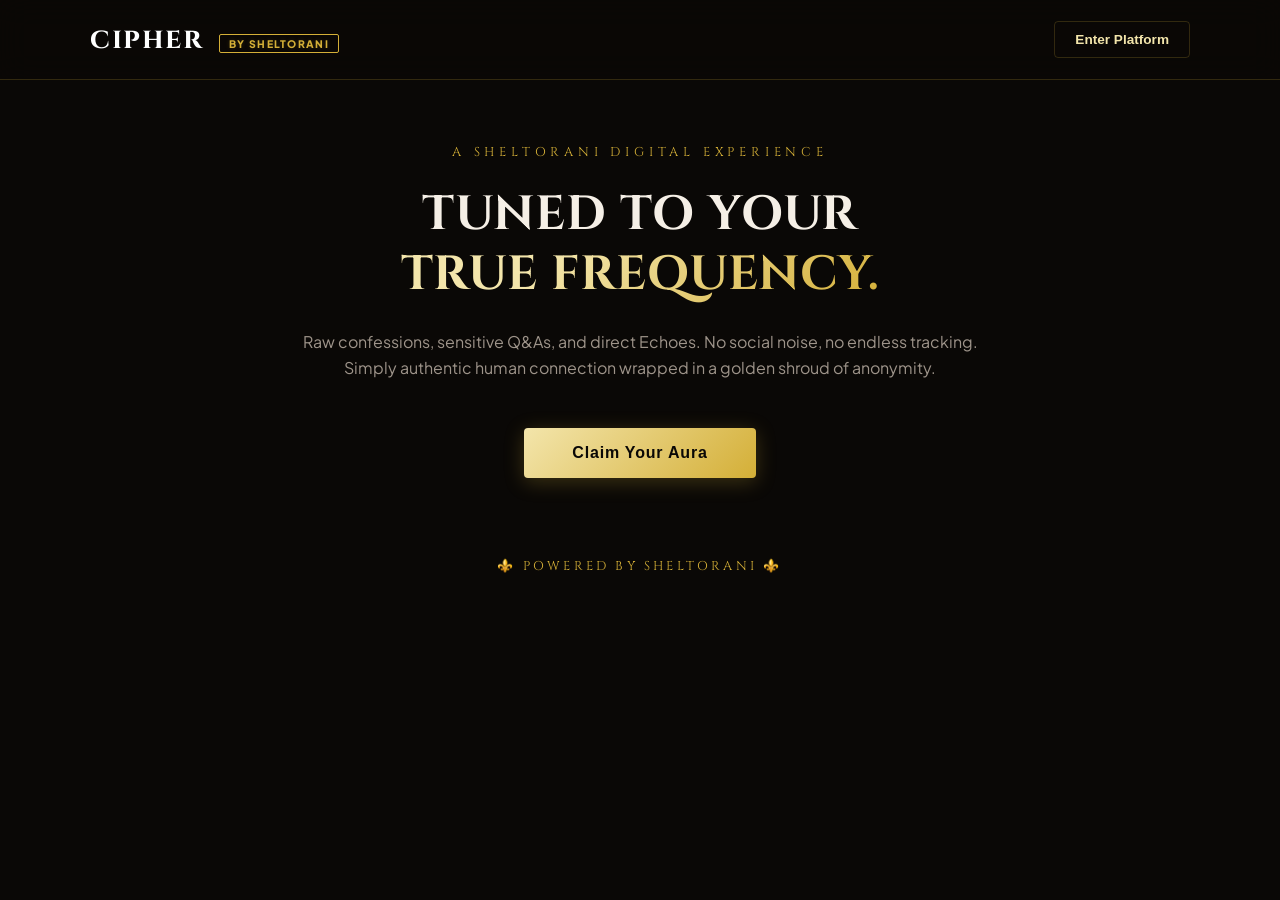
<file: index.html>
<!DOCTYPE html>
<html lang="en">
<head>
    <meta charset="UTF-8">
    <meta name="viewport" content="width=device-width, initial-scale=1.0, maximum-scale=1.0, user-scalable=no">
    <title>Cipher — Powered by Sheltorani</title>
    <link rel="preconnect" href="https://fonts.googleapis.com">
    <link rel="preconnect" href="https://fonts.gstatic.com" crossorigin>
    <link href="https://fonts.googleapis.com/css2?family=Cinzel:wght@500;700;800&family=Plus+Jakarta+Sans:wght@300;400;500;600;700;800&family=Space+Grotesk:wght@500;700&display=swap" rel="stylesheet">
    <link rel="stylesheet" href="style.css">
</head>
<body class="theme-premium">

    <!-- THE SHELTORANI CINEMATIC INTRO -->
    <div id="cinematic-intro" class="intro-overlay">
        <div class="intro-content">
            <div class="luxury-glow"></div>
            <p class="sheltorani-present">SHELTORANI PRESENTS</p>
            <div class="cipher-logo-ring">
                <span class="gold-pulse-ring"></span>
                <h1 class="master-logo">CIPHER</h1>
            </div>
            <p class="intro-tagline">Truth requires no identity.</p>
            <div class="gold-dust-loader"></div>
        </div>
    </div>

    <!-- MAIN SYSTEM CONTAINER -->
    <div id="app-container">

        <!-- LANDING VIEW -->
        <section id="landing-page" class="view-section">
            <header class="navbar">
                <div class="nav-container">
                    <div class="brand">
                        <span class="logo-text">cipher</span>
                        <span class="sheltorani-tag">BY SHELTORANI</span>
                    </div>
                    <button class="btn-signin" onclick="navigateTo('auth-page')">Enter Platform</button>
                </div>
            </header>

            <main class="hero-container">
                <p class="brand-heritage">A SHELTORANI DIGITAL EXPERIENCE</p>
                <h1 class="main-title">TUNED TO YOUR<br><span class="gold-gradient-text">TRUE FREQUENCY.</span></h1>
                <p class="hero-subtitle">
                    Raw confessions, sensitive Q&As, and direct Echoes. No social noise, no endless tracking. Simply authentic human connection wrapped in a golden shroud of anonymity.
                </p>
                
                <div class="hero-actions">
                    <button class="btn-cta-gold" onclick="navigateTo('auth-page')">Claim Your Aura</button>
                </div>

                <div class="footer-branding-stamp">
                    <p class="gold-stamp-text">⚜️ POWERED BY SHELTORANI ⚜️</p>
                </div>
            </main>
        </section>

        <!-- AUTH/OTP GATEWAY -->
        <section id="auth-page" class="view-section hidden flex-center">
            <div class="glass-card">
                <button class="btn-back" onclick="navigateTo('landing-page')">← Back</button>
                <h2>Gatekeeper Protocol</h2>
                <p class="card-desc">Cipher uses localized cryptographic verification to prevent bot interference. Your mobile identity remains absolutely unlinked and secure.</p>
                
                <div id="phone-input-group">
                    <div class="input-wrapper">
                        <span class="prefix">+254</span>
                        <input type="tel" id="phone-number" placeholder="712345678" maxlength="9">
                    </div>
                    <button class="btn-submit-gold" onclick="sendOTP()">Request Entrance Code</button>
                </div>

                <div id="otp-input-group" class="hidden">
                    <p class="status-msg">Code dispatched to your device</p>
                    <input type="text" id="otp-code" placeholder="• • • • • •" maxlength="6" class="otp-box">
                    <button class="btn-submit-gold" onclick="verifyOTP()">Verify Alignment</button>
                </div>
            </div>
        </section>

        <!-- AURA ALIGNMENT (ONBOARDING) -->
        <section id="onboarding-page" class="view-section hidden flex-center">
            <div class="glass-card wide">
                <div class="sheltorani-signature-header">
                    <span class="gold-crown">⚜️</span>
                    <span class="brand-signature-text">SHELTORANI</span>
                </div>
                <h2>Aura Initialization</h2>
                <p class="card-desc">Select your permanent resonance. This locks your broadcasting permissions to your native frequency environment.</p>
                
                <div class="onboard-section">
                    <label class="section-label">Aura Profile Signature</label>
                    <div class="gender-grid">
                        <button class="gender-btn" id="gender-male" onclick="selectGender('Male')">♂ Masculine</button>
                        <button class="gender-btn" id="gender-female" onclick="selectGender('Female')">♀ Feminine</button>
                    </div>
                </div>

                <div class="onboard-section">
                    <label class="section-label">Select Your Resonance</label>
                    <p class="sub-alert">⚠️ You can navigate all frequencies later, but can only post natively here.</p>
                    <div class="freq-grid">
                        <div class="freq-btn select-burnt" id="freq-burnt" onclick="selectFrequency('Burnt Out')">
                            <h3>🔥 Burnt Out</h3>
                            <p>Exhaustion, grinding, late-night burnout.</p>
                        </div>
                        <div class="freq-btn select-broken" id="freq-broken" onclick="selectFrequency('Broken')">
                            <h3>💔 Broken</h3>
                            <p>Muted, healing, quiet introspections.</p>
                        </div>
                        <div class="freq-btn select-lost" id="freq-lost" onclick="selectFrequency('Lost')">
                            <h3>🧭 Lost</h3>
                            <p>Wandering, searching, seeking paths.</p>
                        </div>
                    </div>
                </div>

                <button class="btn-submit-gold" id="btn-complete-onboarding" disabled onclick="completeOnboarding()">Sync Aura</button>
            </div>
        </section>

        <!-- APPLICATION DASHBOARD -->
        <section id="dashboard-page" class="view-section hidden">
            <header class="dash-navbar">
                <div class="dash-nav-container">
                    <div class="brand">
                        <span class="logo-text">cipher</span>
                        <span id="user-freq-tag" class="freq-indicator">Native</span>
                    </div>

                    <!-- MODERN NAVIGATION TAB SELECTORS -->
                    <div class="dash-tabs">
                        <button class="tab-btn active" id="tab-btn-feed" onclick="switchTab('feed')">Broadcasts</button>
                        <button class="tab-btn" id="tab-btn-spill" onclick="switchTab('spill')">Spills 🌶️</button>
                        <button class="tab-btn" id="tab-btn-echo" onclick="switchTab('echo')">Echo Rooms 🌌 <span id="echo-unread-badge" class="badge">1</span></button>
                    </div>

                    <div class="nav-branding-aside">
                        <span class="gold-stamp-aside">⚜️ Sheltorani</span>
                    </div>
                </div>
            </header>

            <!-- FREQUENCY TUNING NAVIGATION (DIAL) -->
            <div class="frequency-tuner-bar">
                <span class="tuner-label">Tuning Dial:</span>
                <div class="tuner-options">
                    <button class="tuner-btn" id="tuner-burnt" onclick="tuneFrequency('Burnt Out')">🔥 Burnt Out</button>
                    <button class="tuner-btn" id="tuner-broken" onclick="tuneFrequency('Broken')">💔 Broken</button>
                    <button class="tuner-btn" id="tuner-lost" onclick="tuneFrequency('Lost')">🧭 Lost</button>
                </div>
            </div>

            <div class="dash-main-content">
                
                <!-- 1. BROADCAST PANEL -->
                <div id="panel-feed" class="panel">
                    <!-- COMPOSER -->
                    <div class="post-creator" id="creator-module">
                        <div class="composer-header">
                            <h3 id="composer-title">Broadcast natively to your frequency</h3>
                            <span class="status-indicator" id="composer-lock-icon">🔓 Open</span>
                        </div>
                        <textarea id="post-text-input" placeholder="Type your unfiltered truth here anonymously..."></textarea>
                        
                        <div id="filter-error-msg" class="error-strip hidden"></div>
                        
                        <div class="creator-footer">
                            <div class="media-mocks">
                                <button class="media-btn" onclick="alert('Securing microphone capture...')">🎙️ Voice Note</button>
                                <button class="media-btn" onclick="alert('Preparing pixelated privacy filter...')">📹 Pixel Video</button>
                            </div>
                            <button class="btn-publish-gold" id="btn-submit-post" onclick="submitPost()">Broadcast</button>
                        </div>
                    </div>

                    <div id="feed-list" class="posts-list"></div>
                </div>

                <!-- 2. SPILLS PANEL -->
                <div id="panel-spill" class="panel hidden">
                    <div class="question-container" id="spill-question-box">
                        <span class="special-label">⚜️ SHELTORANI DAILY SPILL</span>
                        <h2 id="current-question">Retrieving daily truth question...</h2>
                        
                        <div class="answers-grid" id="spill-answers"></div>

                        <div id="explanation-box" class="hidden">
                            <p class="exp-label">Add your personal perspective:</p>
                            <textarea id="explanation-input" placeholder="Provide background or explain your chosen stance..."></textarea>
                            <button class="btn-publish-gold" onclick="submitExplanation()">Publish Response</button>
                        </div>
                    </div>
                    
                    <div class="public-explanations-header" id="spill-replies-title">Community Spills</div>
                    <div id="explanations-list"></div>
                </div>

                <!-- 3. NEW ELITE ECHO ROOMS (WHATSAPP REDESIGN) -->
                <div id="panel-echo" class="panel hidden">
                    <div class="echo-system-frame">
                        
                        <!-- LEFT PANEL: CHAT LIST (Clean & Professional) -->
                        <div class="echo-sidebar">
                            <div class="echo-sidebar-header">
                                <h3>Conversations</h3>
                                <span class="active-count-stamp">Active Connections</span>
                            </div>
                            <div id="connections-list" class="echo-conversations-list">
                                <!-- Populated by JS -->
                            </div>
                        </div>

                        <!-- RIGHT PANEL: CONVERSATION AREA -->
                        <div class="echo-chat-window" id="active-chat-window">
                            <!-- Default state before user chooses a conversation -->
                            <div class="empty-echo-state">
                                <div class="gold-brand-crest">⚜️</div>
                                <h3>Secure Echo Network</h3>
                                <p>Select an alignment on the left pane to engage. Communication requires original, context-driven validation.</p>
                                <span class="sheltorani-fine-print">Encrypted & Powered by Sheltorani</span>
                            </div>
                        </div>

                    </div>
                </div>

            </div>
        </section>

        <!-- MPESA HOLD PORTAL MODAL -->
        <div id="match-modal" class="modal-overlay hidden">
            <div class="match-popup">
                <div class="match-gold-crest">⚜️</div>
                <h2>Echo Limit Reached</h2>
                <p>Your complimentary 10-message interactive cycle for this conversation is completed. To secure a permanent private space, lock in a 7-Day Hold.</p>
                
                <div class="modal-pricing-box">
                    <span class="price-desc">7-Day Continuous Tunnel</span>
                    <span class="price-amount">KES 50.00</span>
                </div>

                <div class="match-footer">
                    <button class="btn-hold-pay" onclick="activateHold()">Pay with M-Pesa</button>
                    <button class="btn-skip" onclick="closeMatchModal()">Maybe Later</button>
                </div>
            </div>
        </div>

    </div>

    <!-- CODE CONTROLLER -->
    <script src="script.js"></script>
</body>
    </html>
</file>
<file: style.css>
/* DESIGN VARIABLES - THE LUXE GOLD & MATTE OBSIDIAN PALETTE */
:root {
    --bg-deep-matte: #0A0806; /* Velvet Dark Chocolate/Obsidian */
    --card-dark: rgba(18, 14, 11, 0.95);
    --gold-metallic: #D4AF37; /* Warm Classic Gold */
    --gold-light: #F3E5AB; /* Champagne Gold */
    --gold-dim: rgba(212, 175, 55, 0.15);
    --text-pure: #F5EFE6; /* Elegant Light Ivory */
    --text-muted: #9E948A; /* Soft Muted Bronze-Gray */
    --font-fam: 'Plus Jakarta Sans', sans-serif;
    --font-serif: 'Cinzel', serif;
    --transition-speed: 0.35s;
    --border-gold: rgba(212, 175, 55, 0.2);
}

/* THEMES SYSTEM OVERLAYS */
body.theme-premium {
    background-color: var(--bg-deep-matte);
    color: var(--text-pure);
    font-family: var(--font-fam);
    overflow-x: hidden;
}

body.theme-burnt {
    background: radial-gradient(circle at top, #1A0B02 0%, #0A0400 100%) !important;
}
body.theme-broken {
    background: radial-gradient(circle at top, #0E071C 0%, #05020A 100%) !important;
}
body.theme-lost {
    background: radial-gradient(circle at top, #041411 0%, #010504 100%) !important;
}

/* RESET RULES */
* {
    box-sizing: border-box;
    margin: 0;
    padding: 0;
    -webkit-tap-highlight-color: transparent;
}

.hidden { display: none !important; }
.flex-center {
    display: flex;
    justify-content: center;
    align-items: center;
    min-height: 100vh;
}

/* =======================================================
   THE SHELTORANI CINEMATIC INTRO
   ======================================================= */
.intro-overlay {
    position: fixed;
    top: 0; left: 0;
    width: 100%; height: 100%;
    background: #050403;
    display: flex;
    justify-content: center;
    align-items: center;
    z-index: 100000;
    animation: fadeOutOverlay 1.5s ease-in-out 4.2s forwards;
}

.intro-content {
    text-align: center;
    position: relative;
    max-width: 500px;
    padding: 2rem;
}

.luxury-glow {
    position: absolute;
    top: 50%; left: 50%;
    width: 250px; height: 250px;
    background: radial-gradient(circle, rgba(212, 175, 55, 0.15) 0%, transparent 70%);
    transform: translate(-50%, -50%);
    z-index: 1;
}

.sheltorani-present {
    font-family: var(--font-serif);
    font-size: 0.85rem;
    letter-spacing: 0.5rem;
    color: var(--gold-metallic);
    margin-bottom: 2rem;
    font-weight: 700;
    opacity: 0;
    animation: fadeInGently 1.5s ease-out 0.5s forwards;
    text-shadow: 0 0 10px rgba(212, 175, 55, 0.3);
}

.cipher-logo-ring {
    position: relative;
    display: inline-flex;
    justify-content: center;
    align-items: center;
    margin-bottom: 2rem;
    z-index: 2;
}

.gold-pulse-ring {
    position: absolute;
    width: 180px; height: 180px;
    border: 1px solid var(--gold-metallic);
    border-radius: 50%;
    opacity: 0;
    animation: pulseRing 3s ease-out 1.2s infinite;
}

.master-logo {
    font-family: var(--font-serif);
    font-size: 4rem;
    font-weight: 800;
    letter-spacing: 1.2rem;
    text-transform: uppercase;
    color: #FFFFFF;
    text-shadow: 0 0 30px rgba(212, 175, 55, 0.4);
    opacity: 0;
    animation: fadeInGently 2s ease-out 1.2s forwards;
}

.intro-tagline {
    font-size: 0.95rem;
    letter-spacing: 0.25rem;
    color: var(--text-muted);
    opacity: 0;
    animation: fadeInGently 1.5s ease-out 2.2s forwards;
}

.gold-dust-loader {
    width: 80px; height: 1px;
    background: linear-gradient(90deg, transparent, var(--gold-metallic), transparent);
    margin: 2.5rem auto 0 auto;
    position: relative;
    overflow: hidden;
    opacity: 0;
    animation: fadeInGently 1.5s ease-out 2.5s forwards;
}

.gold-dust-loader::after {
    content: '';
    position: absolute;
    top: 0; left: -100%;
    width: 100%; height: 100%;
    background: linear-gradient(90deg, transparent, #FFFFFF, transparent);
    animation: loadingSweep 2s infinite;
}

@keyframes fadeInGently {
    to { opacity: 1; }
}
@keyframes pulseRing {
    0% { transform: scale(0.9); opacity: 0; }
    50% { opacity: 0.4; }
    100% { transform: scale(1.3); opacity: 0; }
}
@keyframes loadingSweep {
    to { left: 100%; }
}
@keyframes fadeOutOverlay {
    to { opacity: 0; visibility: hidden; pointer-events: none; }
}

/* =======================================================
   LANDING PAGE SYSTEM
   ======================================================= */
.navbar {
    border-bottom: 1px solid var(--border-gold);
    padding: 1.25rem 2rem;
    background: rgba(10, 8, 6, 0.9);
    backdrop-filter: blur(15px);
    position: sticky;
    top: 0;
    z-index: 100;
}

.nav-container {
    max-width: 1100px;
    margin: 0 auto;
    display: flex;
    justify-content: space-between;
    align-items: center;
}

.logo-text {
    font-family: var(--font-serif);
    font-size: 1.8rem;
    font-weight: 700;
    letter-spacing: 0.1rem;
    color: #FFFFFF;
}

.sheltorani-tag {
    font-size: 0.65rem;
    color: var(--gold-metallic);
    border: 1px solid var(--gold-metallic);
    padding: 0.15rem 0.6rem;
    border-radius: 2px;
    font-weight: 800;
    letter-spacing: 0.08rem;
    margin-left: 0.75rem;
    text-shadow: 0 0 5px rgba(212, 175, 55, 0.2);
}

.btn-signin {
    background: transparent;
    border: 1px solid var(--border-gold);
    color: var(--gold-light);
    padding: 0.6rem 1.25rem;
    border-radius: 4px;
    font-weight: 600;
    font-size: 0.85rem;
    cursor: pointer;
    transition: all 0.3s;
}
.btn-signin:hover {
    background: var(--gold-dim);
    border-color: var(--gold-metallic);
}

/* HERO CONTAINER */
.hero-container {
    flex-grow: 1;
    display: flex;
    flex-direction: column;
    justify-content: center;
    align-items: center;
    text-align: center;
    padding: 4rem 1.5rem;
    max-width: 750px;
    margin: 0 auto;
}

.brand-heritage {
    font-family: var(--font-serif);
    font-size: 0.8rem;
    letter-spacing: 0.3rem;
    color: var(--gold-metallic);
    margin-bottom: 1.5rem;
}

.main-title {
    font-family: var(--font-serif);
    font-size: 3rem;
    line-height: 1.25;
    margin-bottom: 1.5rem;
    letter-spacing: 0.05rem;
}

.gold-gradient-text {
    background: linear-gradient(135deg, var(--gold-light) 30%, var(--gold-metallic) 100%);
    -webkit-background-clip: text;
    -webkit-text-fill-color: transparent;
}

.hero-subtitle {
    font-size: 1rem;
    color: var(--text-muted);
    margin-bottom: 3rem;
    line-height: 1.6;
}

/* PREMIUM BUTTON SYSTEM */
.btn-cta-gold {
    background: linear-gradient(135deg, var(--gold-light) 0%, var(--gold-metallic) 100%);
    color: #0A0806;
    font-size: 1rem;
    font-weight: 700;
    padding: 1rem 3rem;
    border: none;
    border-radius: 4px;
    cursor: pointer;
    letter-spacing: 0.05rem;
    box-shadow: 0 4px 20px rgba(212, 175, 55, 0.25);
    transition: transform 0.25s, box-shadow 0.25s;
}
.btn-cta-gold:hover {
    transform: translateY(-2px);
    box-shadow: 0 6px 25px rgba(212, 175, 55, 0.4);
}

.footer-branding-stamp {
    margin-top: 5rem;
}

.gold-stamp-text {
    font-family: var(--font-serif);
    font-size: 0.8rem;
    letter-spacing: 0.2rem;
    color: var(--gold-metallic);
}

/* =======================================================
   GLASS CARD INTERFACE
   ======================================================= */
.glass-card {
    background: var(--card-dark);
    border: 1px solid var(--border-gold);
    border-radius: 12px;
    padding: 2.5rem;
    width: 92%;
    max-width: 450px;
    box-shadow: 0 15px 40px rgba(0,0,0,0.7);
}

.glass-card.wide {
    max-width: 650px;
}

.btn-back {
    background: none;
    border: none;
    color: var(--text-muted);
    cursor: pointer;
    font-size: 0.85rem;
    margin-bottom: 1.5rem;
}
.btn-back:hover {
    color: var(--gold-light);
}

.card-desc {
    color: var(--text-muted);
    font-size: 0.9rem;
    line-height: 1.5;
    margin-bottom: 2rem;
}

.input-wrapper {
    display: flex;
    border: 1px solid var(--border-gold);
    border-radius: 4px;
    background: rgba(0, 0, 0, 0.6);
    margin-bottom: 1.5rem;
}

.prefix {
    padding: 0.9rem 1.2rem;
    background: rgba(212, 175, 55, 0.05);
    border-right: 1px solid var(--border-gold);
    font-weight: 700;
    color: var(--gold-light);
}

input, textarea {
    width: 100%;
    background: transparent;
    border: none;
    outline: none;
    color: var(--text-pure);
    font-family: var(--font-fam);
    padding: 0.9rem;
}

.btn-submit-gold {
    width: 100%;
    background: linear-gradient(135deg, var(--gold-light) 0%, var(--gold-metallic) 100%);
    color: #0A0806;
    border: none;
    padding: 1rem;
    font-size: 0.95rem;
    font-weight: 700;
    border-radius: 4px;
    cursor: pointer;
    transition: opacity 0.25s;
}
.btn-submit-gold:disabled {
    opacity: 0.35;
    cursor: not-allowed;
}

/* =======================================================
   AURA INTERFACES
   ======================================================= */
.onboard-section { margin-bottom: 2rem; }
.section-label { display: block; font-weight: 700; margin-bottom: 0.75rem; color: var(--gold-light); }
.sub-alert { font-size: 0.75rem; color: var(--gold-metallic); margin-bottom: 1rem; }

.gender-grid { display: grid; grid-template-columns: 1fr 1fr; gap: 1rem; }
.gender-btn {
    background: rgba(255,255,255,0.02);
    border: 1px solid var(--border-gold);
    color: var(--text-pure);
    padding: 1rem;
    font-size: 0.9rem;
    font-weight: 600;
    border-radius: 4px;
    cursor: pointer;
    transition: all 0.3s;
}
.gender-btn.selected {
    background: var(--gold-dim);
    border-color: var(--gold-metallic);
    color: var(--gold-light);
}

.freq-grid { display: grid; grid-template-columns: 1fr 1fr 1fr; gap: 0.75rem; }
.freq-btn {
    background: rgba(255,255,255,0.01);
    border: 1px solid var(--border-gold);
    padding: 1rem 0.5rem;
    border-radius: 4px;
    text-align: center;
    cursor: pointer;
    transition: all 0.3s;
}
.freq-btn h3 { font-size: 0.85rem; margin-bottom: 0.4rem; color: #FFFFFF; }
.freq-btn p { font-size: 0.65rem; color: var(--text-muted); line-height: 1.4; }

.freq-btn.selected {
    background: var(--gold-dim);
    border-color: var(--gold-metallic);
}

/* =======================================================
   DASHBOARD NAVIGATION
   ======================================================= */
.dash-navbar {
    border-bottom: 1px solid var(--border-gold);
    background: var(--card-dark);
}

.dash-nav-container {
    display: flex;
    justify-content: space-between;
    align-items: center;
    padding: 1rem 2rem;
    max-width: 1200px;
    margin: 0 auto;
}

.freq-indicator {
    background: var(--gold-dim);
    color: var(--gold-metallic);
    font-size: 0.7rem;
    padding: 0.2rem 0.6rem;
    border-radius: 2px;
    font-weight: 700;
    margin-left: 0.75rem;
    border: 1px solid var(--border-gold);
}

.dash-tabs { display: flex; gap: 0.5rem; }
.tab-btn {
    background: none;
    border: none;
    color: var(--text-muted);
    font-weight: 700;
    font-size: 0.9rem;
    padding: 0.6rem 1.2rem;
    cursor: pointer;
    position: relative;
    transition: color 0.3s;
}
.tab-btn.active { color: var(--gold-light); }
.tab-btn.active::after {
    content: '';
    position: absolute;
    bottom: -1.2rem;
    left: 0; width: 100%; height: 2px;
    background: var(--gold-metallic);
}

.badge {
    background: #E03C3C;
    color: #FFFFFF;
    font-size: 0.65rem;
    padding: 0.15rem 0.45rem;
    border-radius: 99px;
    margin-left: 0.35rem;
}

.gold-stamp-aside {
    font-family: var(--font-serif);
    font-size: 0.8rem;
    color: var(--gold-metallic);
    font-weight: 700;
}

/* TUNER DIAL BAR */
.frequency-tuner-bar {
    display: flex;
    justify-content: center;
    align-items: center;
    gap: 1rem;
    padding: 0.8rem;
    border-bottom: 1px solid var(--border-gold);
    background: rgba(0, 0, 0, 0.5);
    backdrop-filter: blur(5px);
}

.tuner-label { font-size: 0.75rem; text-transform: uppercase; letter-spacing: 0.1rem; color: var(--text-muted); font-weight: 800; }
.tuner-options { display: flex; gap: 0.5rem; }
.tuner-btn {
    background: transparent;
    border: 1px solid transparent;
    color: var(--text-muted);
    padding: 0.4rem 1.2rem;
    border-radius: 2px;
    font-size: 0.8rem;
    font-weight: 700;
    cursor: pointer;
    transition: all 0.3s;
}
.tuner-btn.active {
    border-color: var(--gold-metallic);
    color: var(--gold-light);
    background: var(--gold-dim);
}

.dash-main-content { max-width: 900px; margin: 0 auto; padding: 2rem 1.5rem; width: 100%; }

/* =======================================================
   BROADCAST FEEDS
   ======================================================= */
.post-creator {
    background: var(--card-dark);
    border: 1px solid var(--border-gold);
    border-radius: 8px;
    padding: 1.5rem;
    margin-bottom: 2rem;
    position: relative;
    overflow: hidden;
}

.composer-header { display: flex; justify-content: space-between; align-items: center; }
.composer-header h3 { font-size: 0.95rem; color: var(--text-pure); }
.status-indicator { font-size: 0.7rem; font-weight: 700; border: 1px solid var(--border-gold); padding: 0.15rem 0.5rem; border-radius: 2px; color: var(--gold-metallic); }

.post-creator textarea {
    border: 1px solid var(--border-gold);
    background: rgba(0, 0, 0, 0.4);
    border-radius: 4px;
    height: 110px;
    margin: 1rem 0;
    resize: none;
}

.creator-footer { display: flex; justify-content: space-between; align-items: center; }
.media-btn { background: none; border: 1px solid var(--border-gold); color: var(--text-muted); padding: 0.5rem 1rem; border-radius: 4px; font-size: 0.75rem; cursor: pointer; }
.media-btn:hover { color: var(--gold-light); background: var(--gold-dim); }

.btn-publish-gold {
    background: linear-gradient(135deg, var(--gold-light) 0%, var(--gold-metallic) 100%);
    color: #0A0806;
    border: none;
    padding: 0.6rem 1.5rem;
    font-weight: 700;
    font-size: 0.85rem;
    border-radius: 4px;
    cursor: pointer;
}

/* COMPOSER CROSS-LOCK */
.post-creator.locked::before {
    content: ''; position: absolute; top: 0; left: 0; width: 100%; height: 100%;
    background: rgba(10, 8, 6, 0.9); z-index: 5;
}
.post-creator.locked::after {
    content: '🔒 Channel-Locked. Navigate back to your Native Frequency to initiate original Broadcasts.';
    position: absolute; top: 50%; left: 50%; transform: translate(-50%, -50%);
    z-index: 6; color: var(--gold-light); font-size: 0.85rem; text-align: center; width: 85%; font-weight: 600;
}

/* FEED POST CARD */
.card-confession {
    background: var(--card-dark);
    border: 1px solid var(--border-gold);
    border-radius: 8px;
    padding: 1.5rem;
    margin-bottom: 1.25rem;
}
.card-meta { display: flex; justify-content: space-between; margin-bottom: 1rem; font-size: 0.75rem; }
.card-freq { color: var(--gold-metallic); font-weight: 700; }
.card-auth { color: var(--text-muted); }
.card-body { font-size: 0.95rem; line-height: 1.6; margin-bottom: 1.25rem; }
.card-actions { border-top: 1px solid rgba(212, 175, 55, 0.1); padding-top: 1rem; display: flex; }
.act-btn { background: none; border: none; color: var(--gold-light); font-size: 0.8rem; cursor: pointer; font-weight: 700; }
.act-btn:hover { text-shadow: 0 0 8px rgba(212, 175, 55, 0.3); }

/* =======================================================
   SPILLS PLATFORM
   ======================================================= */
.question-container {
    background: linear-gradient(135deg, rgba(212, 175, 55, 0.05) 0%, var(--card-dark) 100%);
    border: 1px solid var(--border-gold);
    border-radius: 12px;
    padding: 2.5rem;
    margin-bottom: 2.5rem;
}
.special-label { font-family: var(--font-serif); font-size: 0.75rem; color: var(--gold-metallic); font-weight: 700; letter-spacing: 0.15rem; }
.question-container h2 { font-size: 1.6rem; margin: 1.25rem 0; line-height: 1.4; }
.answers-grid { display: flex; flex-direction: column; gap: 0.75rem; }
.ans-opt { text-align: left; background: rgba(0, 0, 0, 0.5); border: 1px solid var(--border-gold); color: var(--text-pure); padding: 1.1rem; border-radius: 4px; cursor: pointer; font-weight: 600; transition: all 0.3s; }
.ans-opt:hover { background: var(--gold-dim); }

/* SPILL CROSS LOCK */
.question-container.locked { position: relative; overflow: hidden; }
.question-container.locked::before { content: ''; position: absolute; top: 0; left: 0; width: 100%; height: 100%; background: rgba(10, 8, 6, 0.9); z-index: 5; }
.question-container.locked::after { content: '🔒 Spills inside other frequencies are read-only. Tune native to answer.'; position: absolute; top: 50%; left: 50%; transform: translate(-50%, -50%); z-index: 6; color: var(--gold-light); font-size: 0.85rem; text-align: center; width: 85%; }

/* =======================================================
   ELITE ECHO INTERFACE (WHATSAPP-GRADE OVERHAUL)
   ======================================================= */
.echo-system-frame {
    display: grid;
    grid-template-columns: 320px 1fr;
    border: 1px solid var(--border-gold);
    background: var(--card-dark);
    border-radius: 12px;
    height: 620px;
    overflow: hidden;
}

/* SIDEBAR: CONVERSATION SELECTION */
.echo-sidebar {
    border-right: 1px solid var(--border-gold);
    display: flex;
    flex-direction: column;
    background: rgba(0,0,0,0.2);
    height: 100%;
}

.echo-sidebar-header {
    padding: 1.5rem;
    border-bottom: 1px solid var(--border-gold);
    background: rgba(212, 175, 55, 0.02);
}
.echo-sidebar-header h3 {
    font-size: 1.1rem;
    color: #FFFFFF;
    margin-bottom: 0.35rem;
}
.active-count-stamp {
    font-size: 0.65rem;
    color: var(--gold-metallic);
    text-transform: uppercase;
    letter-spacing: 0.05rem;
    font-weight: 700;
}

.echo-conversations-list {
    flex-grow: 1;
    overflow-y: auto;
    padding: 0.75rem;
    display: flex;
    flex-direction: column;
    gap: 0.5rem;
}

/* THE WHATSAPP CONVERSATION THREAD BOX */
.echo-connection-item {
    padding: 1rem;
    background: rgba(255,255,255,0.01);
    border: 1px solid transparent;
    border-radius: 6px;
    cursor: pointer;
    transition: all 0.25s ease;
}
.echo-connection-item:hover {
    background: rgba(212, 175, 55, 0.05);
    border-color: rgba(212, 175, 55, 0.1);
}
.echo-connection-item.active {
    background: var(--gold-dim);
    border-color: var(--gold-metallic);
}

.echo-item-meta {
    display: flex;
    justify-content: space-between;
    align-items: center;
    margin-bottom: 0.4rem;
}
.echo-item-name {
    font-weight: 700;
    color: var(--text-pure);
    font-size: 0.9rem;
}
.echo-item-badge {
    font-size: 0.6rem;
    padding: 0.15rem 0.4rem;
    border-radius: 2px;
    font-weight: 800;
    text-transform: uppercase;
}
.echo-item-badge.burnt { color: #f97316; background: rgba(249,115,22,0.1); }
.echo-item-badge.broken { color: #6366f1; background: rgba(99,102,241,0.1); }
.echo-item-badge.lost { color: #14b8a6; background: rgba(20, 184, 166,0.1); }

.echo-item-snippet {
    font-size: 0.8rem;
    color: var(--text-muted);
    white-space: nowrap;
    overflow: hidden;
    text-overflow: ellipsis;
}
.echo-item-context {
    font-size: 0.65rem;
    color: var(--gold-metallic);
    margin-top: 0.4rem;
    font-style: italic;
    opacity: 0.8;
}

/* WINDOW: ACTIVE CHAT SCREEN */
.echo-chat-window {
    display: flex;
    flex-direction: column;
    height: 100%;
    background: rgba(0, 0, 0, 0.4);
}

.empty-echo-state {
    margin: auto;
    text-align: center;
    max-width: 380px;
    padding: 2rem;
}
.gold-brand-crest {
    font-size: 3rem;
    color: var(--gold-metallic);
    margin-bottom: 1rem;
    animation: pulseRing 3s infinite;
}
.empty-echo-state h3 {
    font-family: var(--font-serif);
    font-size: 1.3rem;
    color: var(--gold-light);
    margin-bottom: 0.5rem;
}
.empty-echo-state p {
    font-size: 0.85rem;
    color: var(--text-muted);
    line-height: 1.5;
    margin-bottom: 1.5rem;
}
.sheltorani-fine-print {
</file>
